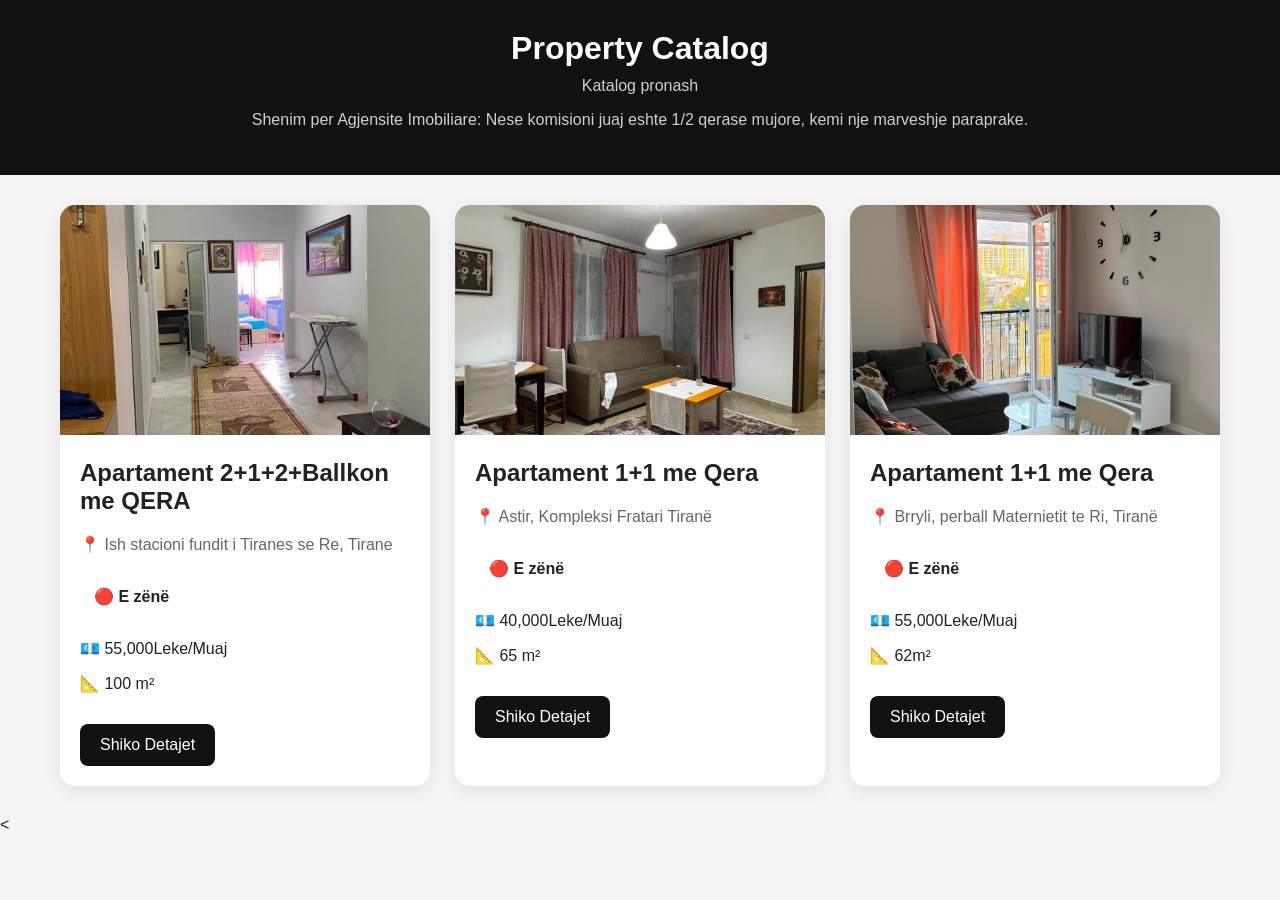
<file: index.html>
<!DOCTYPE html>
<html lang="sq">
<head>
    <meta charset="UTF-8">
    <meta name="viewport" content="width=device-width, initial-scale=1.0">

    <title>Property Catalog</title>

    <link rel="stylesheet" href="style.css">
</head>

<body>

<header class="header">
    <h1>Property Catalog</h1>
    <p>Katalog pronash</p>
    <p>Shenim per Agjensite Imobiliare: Nese komisioni juaj eshte 1/2 qerase mujore, kemi nje marveshje paraprake.</p>
</header>


<main>

    <section id="properties" class="property-grid">
        <!-- Pronat ngarkohen automatikisht nga data.js -->
    </section>

</main>


<<script src="./data.js"></script>


<script>

const container = document.getElementById("properties");


window.properties.forEach(property => {

    const card = document.createElement("div");

    card.className = "property-card";


    card.innerHTML = `

        <img 
        src="${property.images[0]}" 
        alt="${property.title}"
        class="property-image"
        >


        <div class="property-content">

            <h2>${property.title}</h2>

            <p class="location">
                📍 ${property.location}
            </p>


            <span class="status ${property.statusClass}">
                ${property.status}
            </span>


            <p>
                💶 ${property.price}
            </p>


            <p>
                📐 ${property.area}
            </p>


            <a 
            class="button"
            href="property.html?id=${property.id}">
                Shiko Detajet
            </a>


        </div>

    `;


    container.appendChild(card);

});


</script>


</body>
</html>
</file>
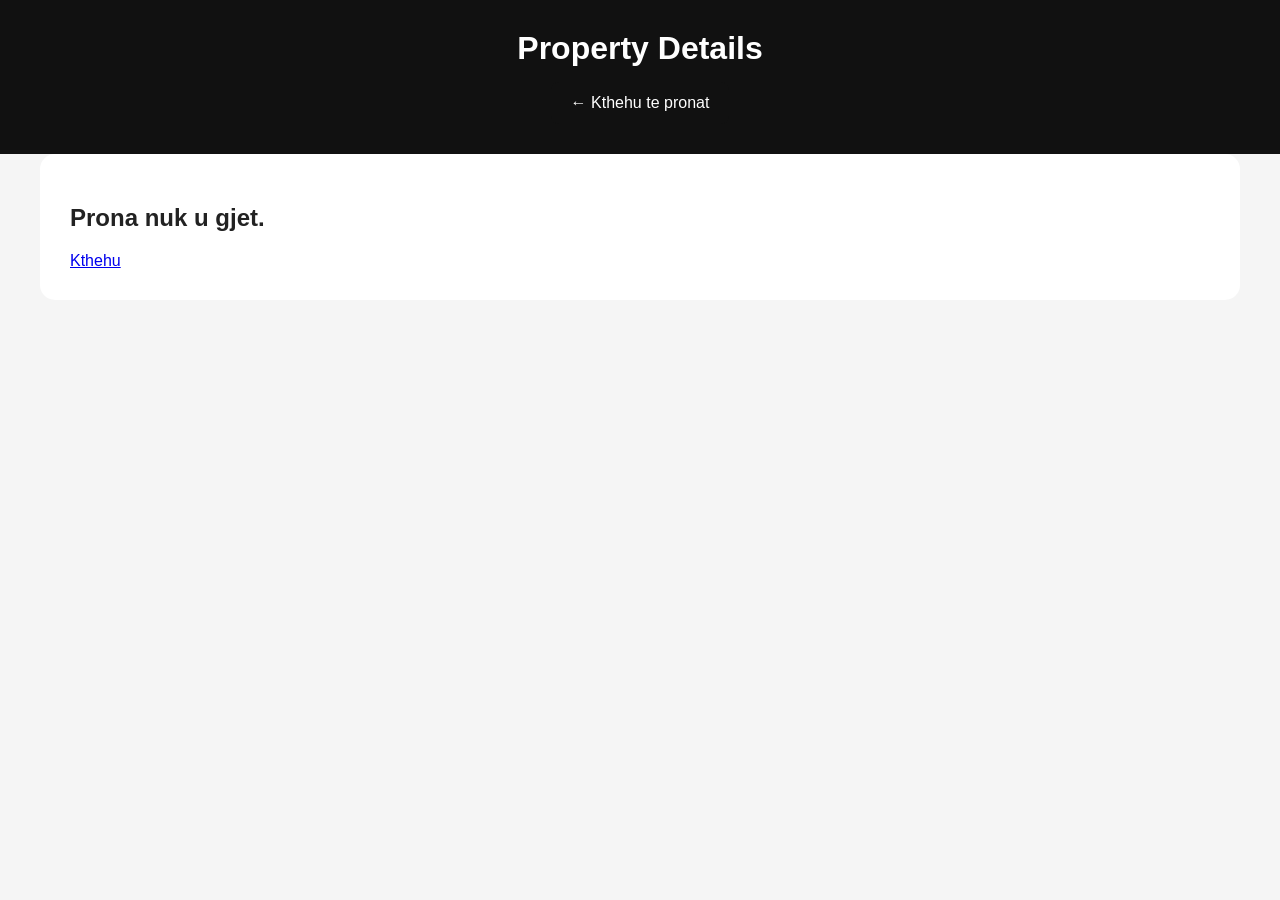
<file: property.html>
<!DOCTYPE html>
<html lang="sq">

<head>

<meta charset="UTF-8">
<meta name="viewport" content="width=device-width, initial-scale=1.0">

<title>Property Details</title>

<link rel="stylesheet" href="style.css">

</head>


<body>


<header class="header">

<h1>Property Details</h1>

<a href="index.html" class="back-button">
← Kthehu te pronat
</a>

</header>



<main id="property-detail" class="property-detail">

</main>




<!-- LIGHTBOX -->

<div id="lightbox" class="lightbox">


<button class="lightbox-close" onclick="closeImage()">
✕
</button>


<button class="lightbox-prev" onclick="prevImage()">
❮
</button>



<img id="lightbox-image">



<button class="lightbox-next" onclick="nextImage()">
❯
</button>



<div id="image-counter"></div>


</div>







<script src="./data.js"></script>



<script>


const params = new URLSearchParams(window.location.search);


const propertyID = params.get("id");



const property = window.properties.find(

item => item.id === propertyID

);




const container = document.getElementById("property-detail");





if(property){



container.innerHTML = `



<div class="detail-header">


<h2>

${property.title}

</h2>



<span class="status ${property.statusClass}">

${property.status}

</span>



</div>







<div class="info-box">



<p>

📍 <strong>Lokacioni:</strong><br>

${property.location}

</p>




<p>

💶 <strong>Çmimi:</strong><br>

${property.price}

</p>




<p>

📐 <strong>Sipërfaqja:</strong><br>

${property.area}

</p>





${property.rooms ? `

<p>

🛏 <strong>Dhomat:</strong><br>

${property.rooms}

</p>

` : ""}





${property.balcony ? `

<p>

🌅 <strong>Balkone:</strong><br>

${property.balcony}

</p>

` : ""}






${property.bathrooms ? `

<p>

🚿 <strong>Banjo:</strong><br>

${property.bathrooms}

</p>

` : ""}






${property.floor ? `

<p>

🏢 <strong>Kati:</strong><br>

${property.floor}

</p>

` : ""}






${property.elevator ? `

<p>

🛗 <strong>Ashensor:</strong><br>

${property.elevator}

</p>

` : ""}





${property.parking ? `

<p>

🚗 <strong>Parkim:</strong><br>

${property.parking}

</p>

` : ""}





${property.availableDate ? `

<p>

📅 <strong>Disponueshme:</strong><br>

${property.availableDate}

</p>

` : ""}




</div>







<h3>

Përshkrimi

</h3>



<p class="description">

${property.description}

</p>







<h3>

Galeria

</h3>




<div class="gallery">



${property.images.map(image => `



<img

src="${image}"

alt="${property.title}"

class="gallery-image"

onclick="openImage('${image}')"



>



`).join("")}



</div>







${property.video ? `



<h3>

Video

</h3>




<video class="video" controls>



<source src="${property.video}" type="video/mp4">



</video>




` : ""}







${property.map ? `



<h3>

Lokacioni

</h3>




<a

href="${property.map}"

target="_blank"

class="button">


📍 Hap në Google Maps


</a>





<br><br>





<iframe


src="${property.map}&output=embed"


width="100%"


height="350"


style="border:0;border-radius:12px"


loading="lazy">



</iframe>





` : ""}







<br><br>







${property.download ? `



<a

href="${property.download}"

class="download-button">


📥 Shkarko Fotot / Materialet


</a>




` : ""}







`;




}

else{


container.innerHTML = `


<h2>

Prona nuk u gjet.

</h2>



<a href="index.html">

Kthehu

</a>


`;

}








// =======================
// LIGHTBOX
// =======================



let currentImages = property.images;


let currentIndex = 0;






window.openImage = function(src){



currentIndex = currentImages.indexOf(src);



showImage();



};







function showImage(){



const lightbox = document.getElementById("lightbox");


const image = document.getElementById("lightbox-image");


const counter = document.getElementById("image-counter");





image.src = currentImages[currentIndex];



counter.innerHTML = 

(currentIndex + 1) + " / " + currentImages.length;




lightbox.style.display = "flex";



}








window.closeImage = function(){



document.getElementById("lightbox").style.display="none";



}







window.nextImage=function(){



currentIndex++;



if(currentIndex >= currentImages.length){


currentIndex=0;


}



showImage();



}








window.prevImage=function(){



currentIndex--;



if(currentIndex < 0){


currentIndex=currentImages.length-1;


}



showImage();



}








document.addEventListener("keydown",function(e){



if(e.key==="Escape"){


closeImage();


}



if(e.key==="ArrowRight"){


nextImage();


}



if(e.key==="ArrowLeft"){


prevImage();


}



});







</script>



</body>

</html>
</file>
<file: style.css>
/* =========================
   GENERAL
========================= */


* {
    box-sizing:border-box;
}


body {

    margin:0;

    padding:0;

    font-family:Arial, Helvetica, sans-serif;

    background:#f5f5f5;

    color:#222;

}



.header {

    background:#111;

    color:white;

    padding:30px 20px;

    text-align:center;

}



.header h1 {

    margin:0;

    font-size:32px;

}



.header p {

    margin-top:10px;

    opacity:.8;

}




main {

    max-width:1200px;

    margin:auto;

    padding:30px 20px;

}






/* =========================
   PROPERTY GRID
========================= */


.property-grid {

    display:grid;

    grid-template-columns:repeat(auto-fit,minmax(280px,1fr));

    gap:25px;

}



.property-card {

    background:white;

    border-radius:15px;

    overflow:hidden;

    box-shadow:0 5px 20px rgba(0,0,0,.08);

    transition:.3s;

}



.property-card:hover {

    transform:translateY(-5px);

}



.property-image {

    width:100%;

    height:230px;

    object-fit:cover;

}



.property-content {

    padding:20px;

}



.property-content h2 {

    margin-top:0;

}



.location {

    color:#666;

}







/* =========================
   STATUS
========================= */


.status {

    display:inline-block;

    padding:7px 14px;

    border-radius:20px;

    font-weight:bold;

    margin:10px 0;

}



.available {

    background:#d8f8dc;

    color:#087a15;

}



.reserved {

    background:#fff1c7;

    color:#9b6800;

}



.soon {

    background:#ffe0b2;

    color:#a04b00;

}



.busy {

    background:#ffd6d6;

    color:#b00000;

}



.sold {

    background:#ddd;

    color:#333;

}







/* =========================
   BUTTONS
========================= */


.button,
.download-button,
.back-button {

    display:inline-block;

    text-decoration:none;

    background:#111;

    color:white;

    padding:12px 20px;

    border-radius:8px;

    margin-top:15px;

}



.button:hover,
.download-button:hover,
.back-button:hover {

    opacity:.8;

}








/* =========================
   DETAIL PAGE
========================= */


.property-detail {

    background:white;

    border-radius:15px;

    padding:30px;

}



.detail-header {

    display:flex;

    justify-content:space-between;

    align-items:center;

    flex-wrap:wrap;

}



.info-box {

    background:#f7f7f7;

    padding:20px;

    border-radius:10px;

    margin:20px 0;

}



.description {

    line-height:1.7;

}







/* =========================
   GALLERY
========================= */


.gallery {

    display:grid;

    grid-template-columns:repeat(auto-fit,minmax(250px,1fr));

    gap:15px;

}



.gallery img {

    width:100%;

    height:250px;

    object-fit:cover;

    border-radius:12px;

}



.gallery-image {

    cursor:pointer;

    transition:.25s;

}



.gallery-image:hover {

    transform:scale(1.03);

}







/* =========================
   LIGHTBOX
========================= */


.lightbox {

    display:none;

    position:fixed;

    top:0;

    left:0;

    width:100%;

    height:100%;

    background:rgba(0,0,0,.92);

    z-index:9999;

    justify-content:center;

    align-items:center;

    padding:20px;

}



.lightbox img {

    max-width:90%;

    max-height:90%;

    object-fit:contain;

    border-radius:10px;

    box-shadow:0 0 30px rgba(0,0,0,.6);

}



/* CLOSE BUTTON */


.lightbox-close {

    position:absolute;

    top:25px;

    right:25px;

    width:45px;

    height:45px;

    border-radius:50%;

    border:none;

    background:#d00000;

    color:white;

    font-size:28px;

    font-weight:bold;

    cursor:pointer;

    z-index:10001;

    display:flex;

    align-items:center;

    justify-content:center;

}





/* ARROWS */


.lightbox-prev,
.lightbox-next {

    position:absolute;

    top:50%;

    transform:translateY(-50%);

    width:50px;

    height:50px;

    border-radius:50%;

    border:none;

    background:rgba(0,0,0,.75);

    color:white;

    font-size:32px;

    cursor:pointer;

    z-index:10000;

}



.lightbox-prev {

    left:30px;

}



.lightbox-next {

    right:30px;

}





#image-counter {

    position:absolute;

    bottom:25px;

    color:white;

    font-size:18px;

}







/* =========================
   VIDEO
========================= */


.video {

    width:100%;

    max-width:900px;

    border-radius:12px;

}







/* =========================
   MOBILE
========================= */


@media(max-width:600px){


.header h1 {

    font-size:24px;

}



.property-detail {

    padding:20px;

}



.gallery img {

    height:200px;

}



.lightbox img {

    max-width:95%;

    max-height:80%;

}



.lightbox-close {

    top:15px;

    right:15px;

    width:42px;

    height:42px;

    font-size:25px;

}



.lightbox-prev,
.lightbox-next {

    width:38px;

    height:38px;

    font-size:22px;

}



.lightbox-prev {

    left:10px;

}



.lightbox-next {

    right:10px;

}



}
</file>
